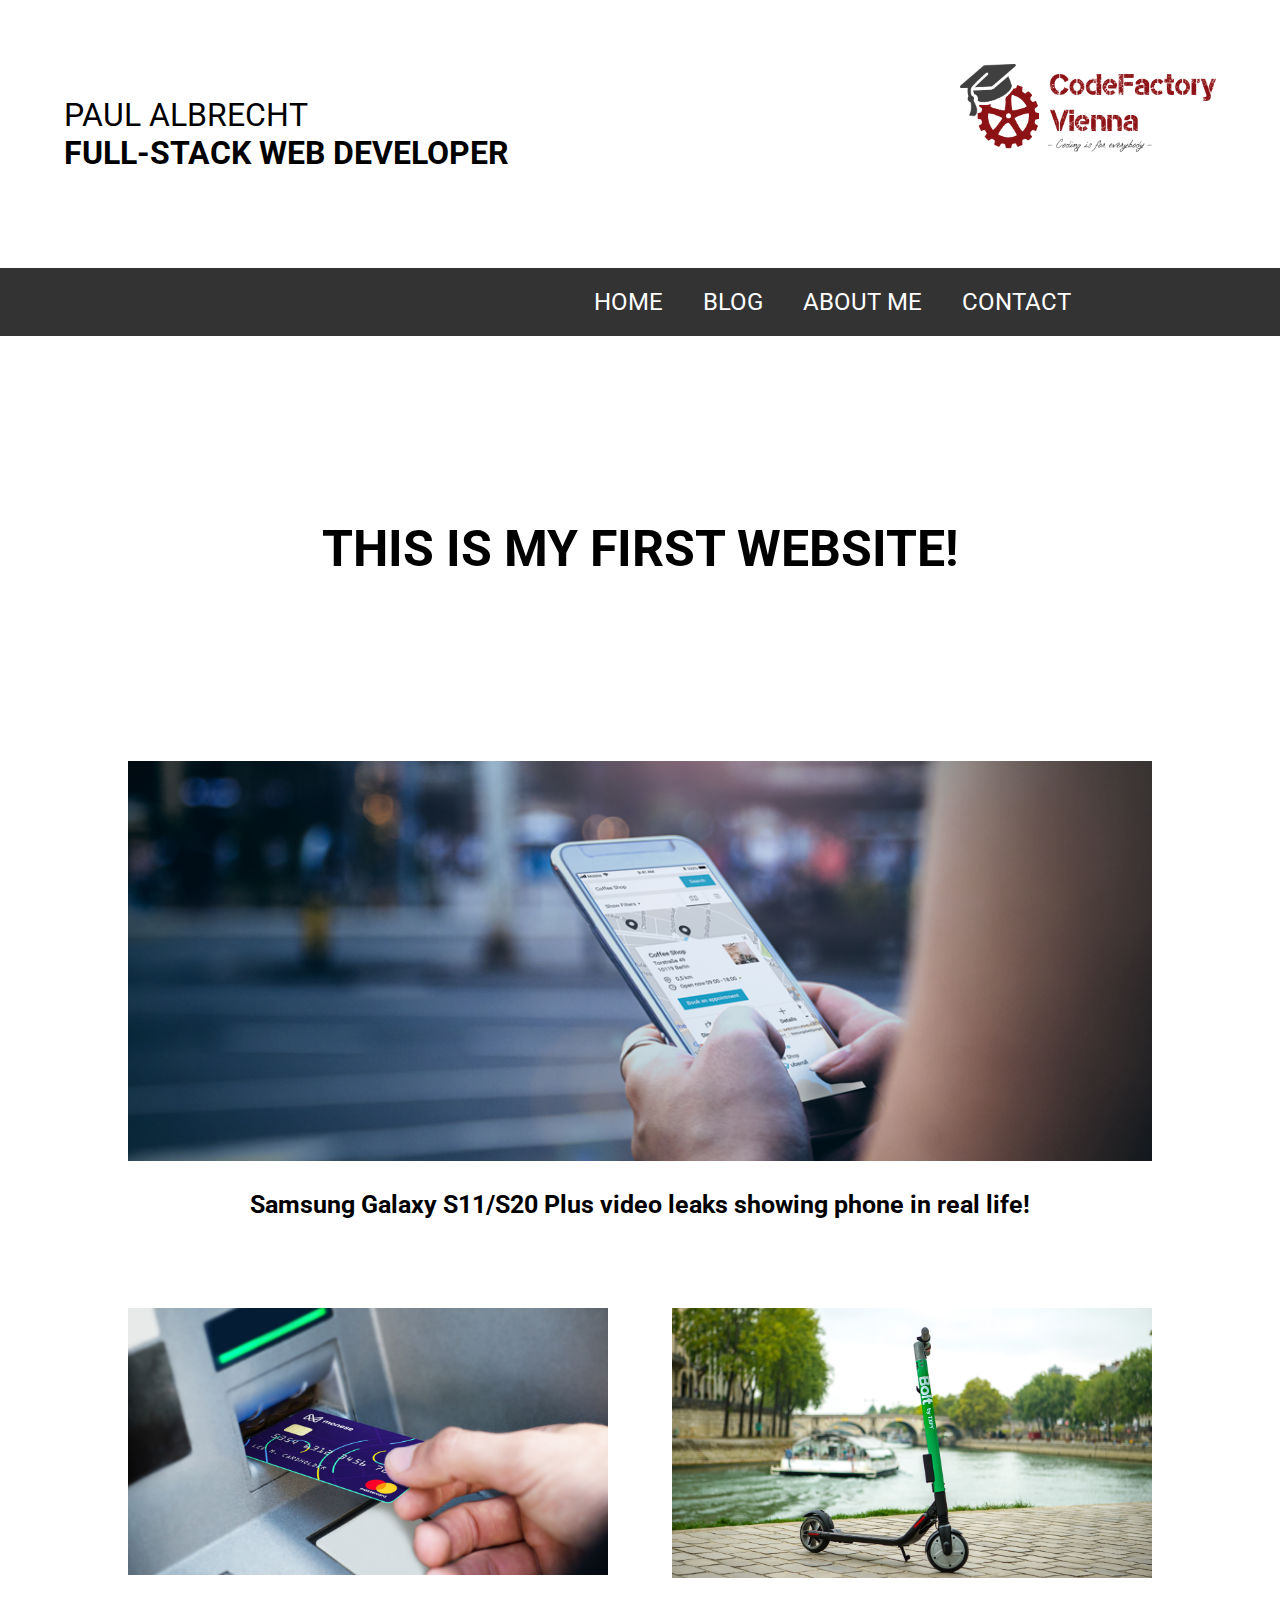
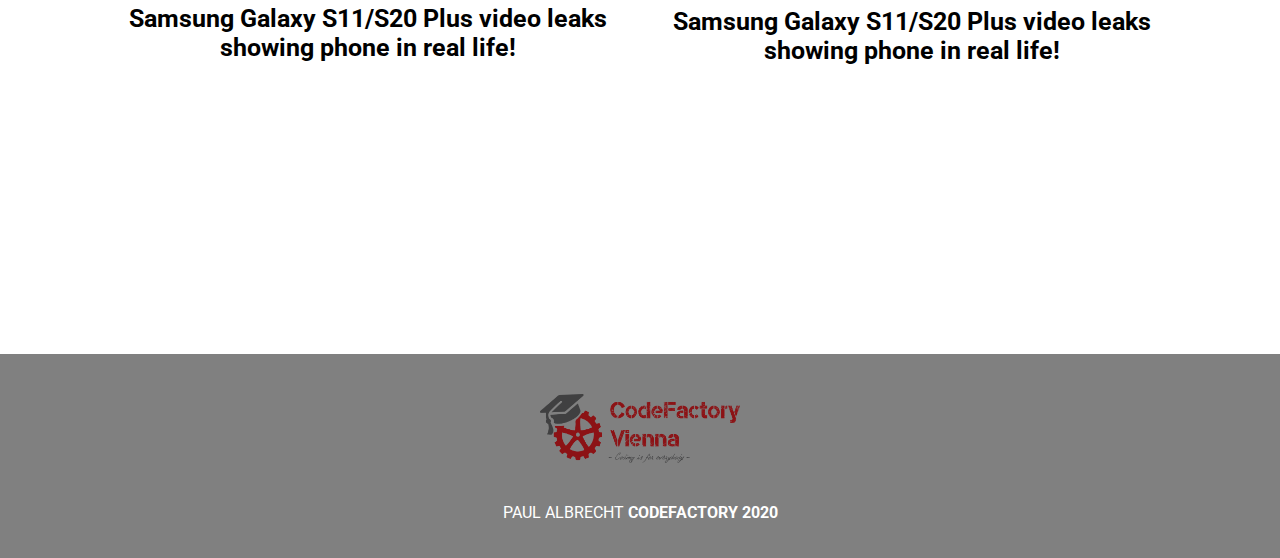
<file: index.html>
<!DOCTYPE html>
<html>
<head>
	<link rel="stylesheet" type="text/css" href="main.css">
	<link href="https://fonts.googleapis.com/css2?family=Roboto:wght@300&display=swap" rel="stylesheet">
	<title></title>
</head>


<body>
<header>
	<div class="left">
		<p>PAUL ALBRECHT <nobr><b>FULL-STACK WEB DEVELOPER</b></nobr></p>
	</div>
	<div class="right">
		<img class="logo" src="img/logo.png">
	</div>
</header>
	<ul>
		<li id="spaceright"><a href="contact.html">CONTACT</a></li>
		<li><a href="aboutme.html">ABOUT ME</a></li>
		<li><a href="blog.html">BLOG</a></li>
		<li><a href="index.html">HOME</a></li>
	</ul>
	<h1>THIS IS MY FIRST WEBSITE!</h1>
	<div class="leaderticle">
		<a href="blog.html"><img src="img/Phone.png">
		<p class="content">Samsung Galaxy S11/S20 Plus video leaks showing phone in real life!</p></a>
	</div>

	<div class="splitcontent">
		<div class="article-left">
			<a href="blog.html"><img src="img/Debit_card_ATM.jpg">
			<p class="content">Samsung Galaxy S11/S20 Plus video leaks showing phone in real life!</p></a>
		</div>
		<div class="article-right">
			<a href="blog.html"><img src="img/Taxify-Scooters.jpg">
			<p class="content">Samsung Galaxy S11/S20 Plus video leaks showing phone in real life!</p></a>
		</div>
	</div>
	<footer>
		<img class="logofooter" src="img/logo.png">
		<p>PAUL ALBRECHT <b>CODEFACTORY 2020</b></p>
	</footer>
</body>
</html>
</file>
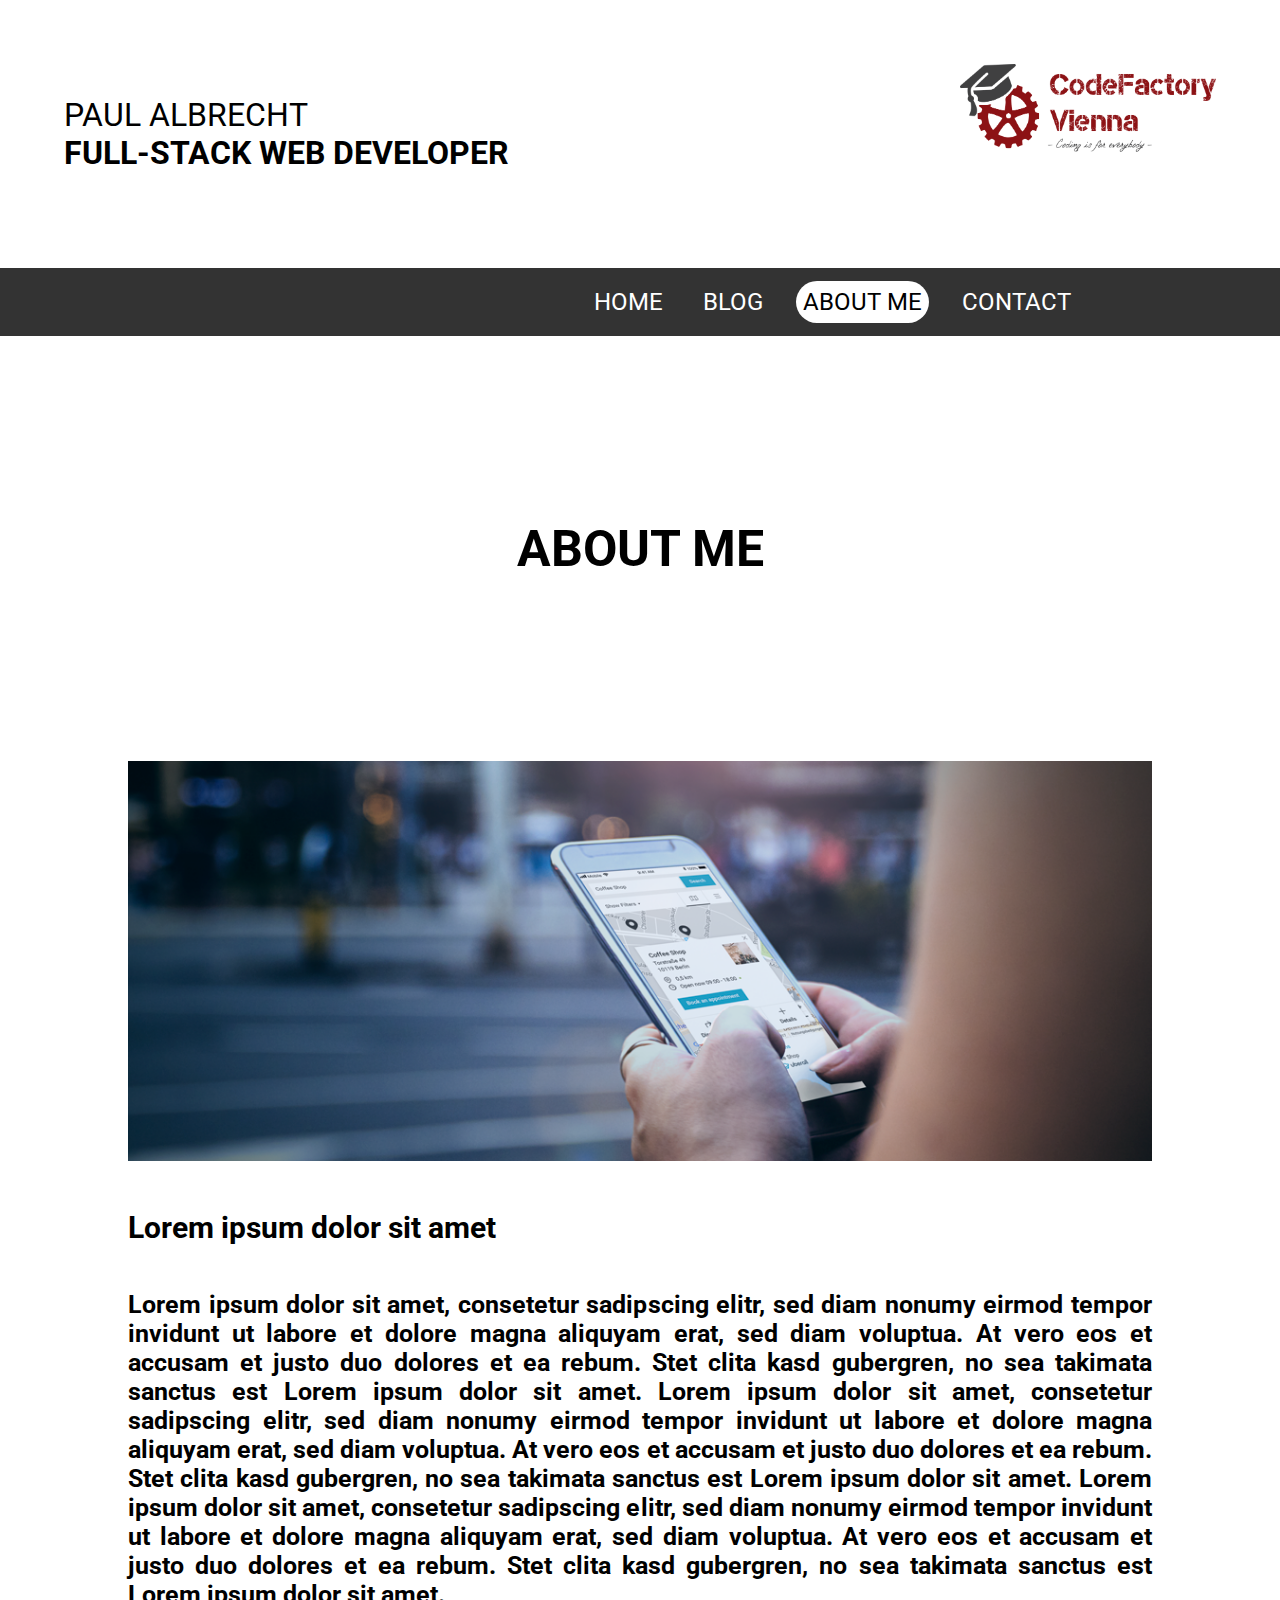
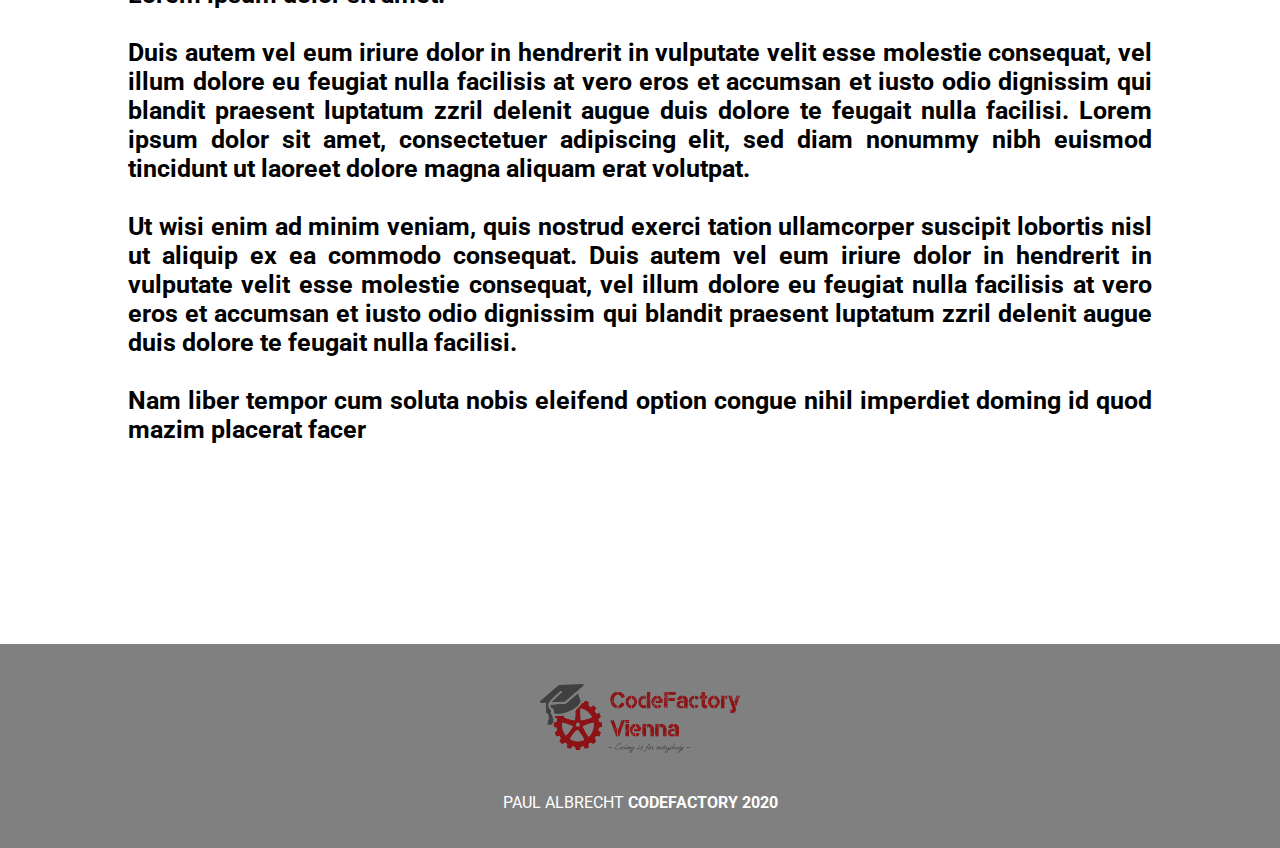
<file: aboutme.html>
<!DOCTYPE html>
<html>
<head>
	<link rel="stylesheet" type="text/css" href="main.css">
	<link href="https://fonts.googleapis.com/css2?family=Roboto:wght@300&display=swap" rel="stylesheet">
	<title></title>
</head>

<body>
<header>
	<div class="left">
		<p>PAUL ALBRECHT <nobr><b>FULL-STACK WEB DEVELOPER</b></nobr></p>
	</div>
	<div class="right">
		<img class="logo" src="img/logo.png">
	</div>
</header>
	<ul>
		<li id="spaceright"><a href="contact.html">CONTACT</a></li>
		<li><a class="active" href="aboutme.html">ABOUT ME</a></li>
		<li><a href="blog.html">BLOG</a></li>
		<li><a href="index.html">HOME</a></li>
	</ul>
	<h1>ABOUT ME</h1>
	<div class="leaderticle">
		<img src="img/Phone.png">
		<h2>Lorem ipsum dolor sit amet</h2>
		<p class="content" style="text-align:justify;">Lorem ipsum dolor sit amet, consetetur sadipscing elitr, sed diam nonumy eirmod tempor invidunt ut labore et dolore magna aliquyam erat, sed diam voluptua. At vero eos et accusam et justo duo dolores et ea rebum. Stet clita kasd gubergren, no sea takimata sanctus est Lorem ipsum dolor sit amet. Lorem ipsum dolor sit amet, consetetur sadipscing elitr, sed diam nonumy eirmod tempor invidunt ut labore et dolore magna aliquyam erat, sed diam voluptua. At vero eos et accusam et justo duo dolores et ea rebum. Stet clita kasd gubergren, no sea takimata sanctus est Lorem ipsum dolor sit amet. Lorem ipsum dolor sit amet, consetetur sadipscing elitr, sed diam nonumy eirmod tempor invidunt ut labore et dolore magna aliquyam erat, sed diam voluptua. At vero eos et accusam et justo duo dolores et ea rebum. Stet clita kasd gubergren, no sea takimata sanctus est Lorem ipsum dolor sit amet.   
		<br><br>
		Duis autem vel eum iriure dolor in hendrerit in vulputate velit esse molestie consequat, vel illum dolore eu feugiat nulla facilisis at vero eros et accumsan et iusto odio dignissim qui blandit praesent luptatum zzril delenit augue duis dolore te feugait nulla facilisi. Lorem ipsum dolor sit amet, consectetuer adipiscing elit, sed diam nonummy nibh euismod tincidunt ut laoreet dolore magna aliquam erat volutpat.   
		<br><br>
		Ut wisi enim ad minim veniam, quis nostrud exerci tation ullamcorper suscipit lobortis nisl ut aliquip ex ea commodo consequat. Duis autem vel eum iriure dolor in hendrerit in vulputate velit esse molestie consequat, vel illum dolore eu feugiat nulla facilisis at vero eros et accumsan et iusto odio dignissim qui blandit praesent luptatum zzril delenit augue duis dolore te feugait nulla facilisi.   
		<br><br>
		Nam liber tempor cum soluta nobis eleifend option congue nihil imperdiet doming id quod mazim placerat facer</p>
	</div>
	<footer>
		<img class="logofooter" src="img/logo.png">
		<p>PAUL ALBRECHT <b>CODEFACTORY 2020</b></p>
	</footer>
</body>
</html>
</file>
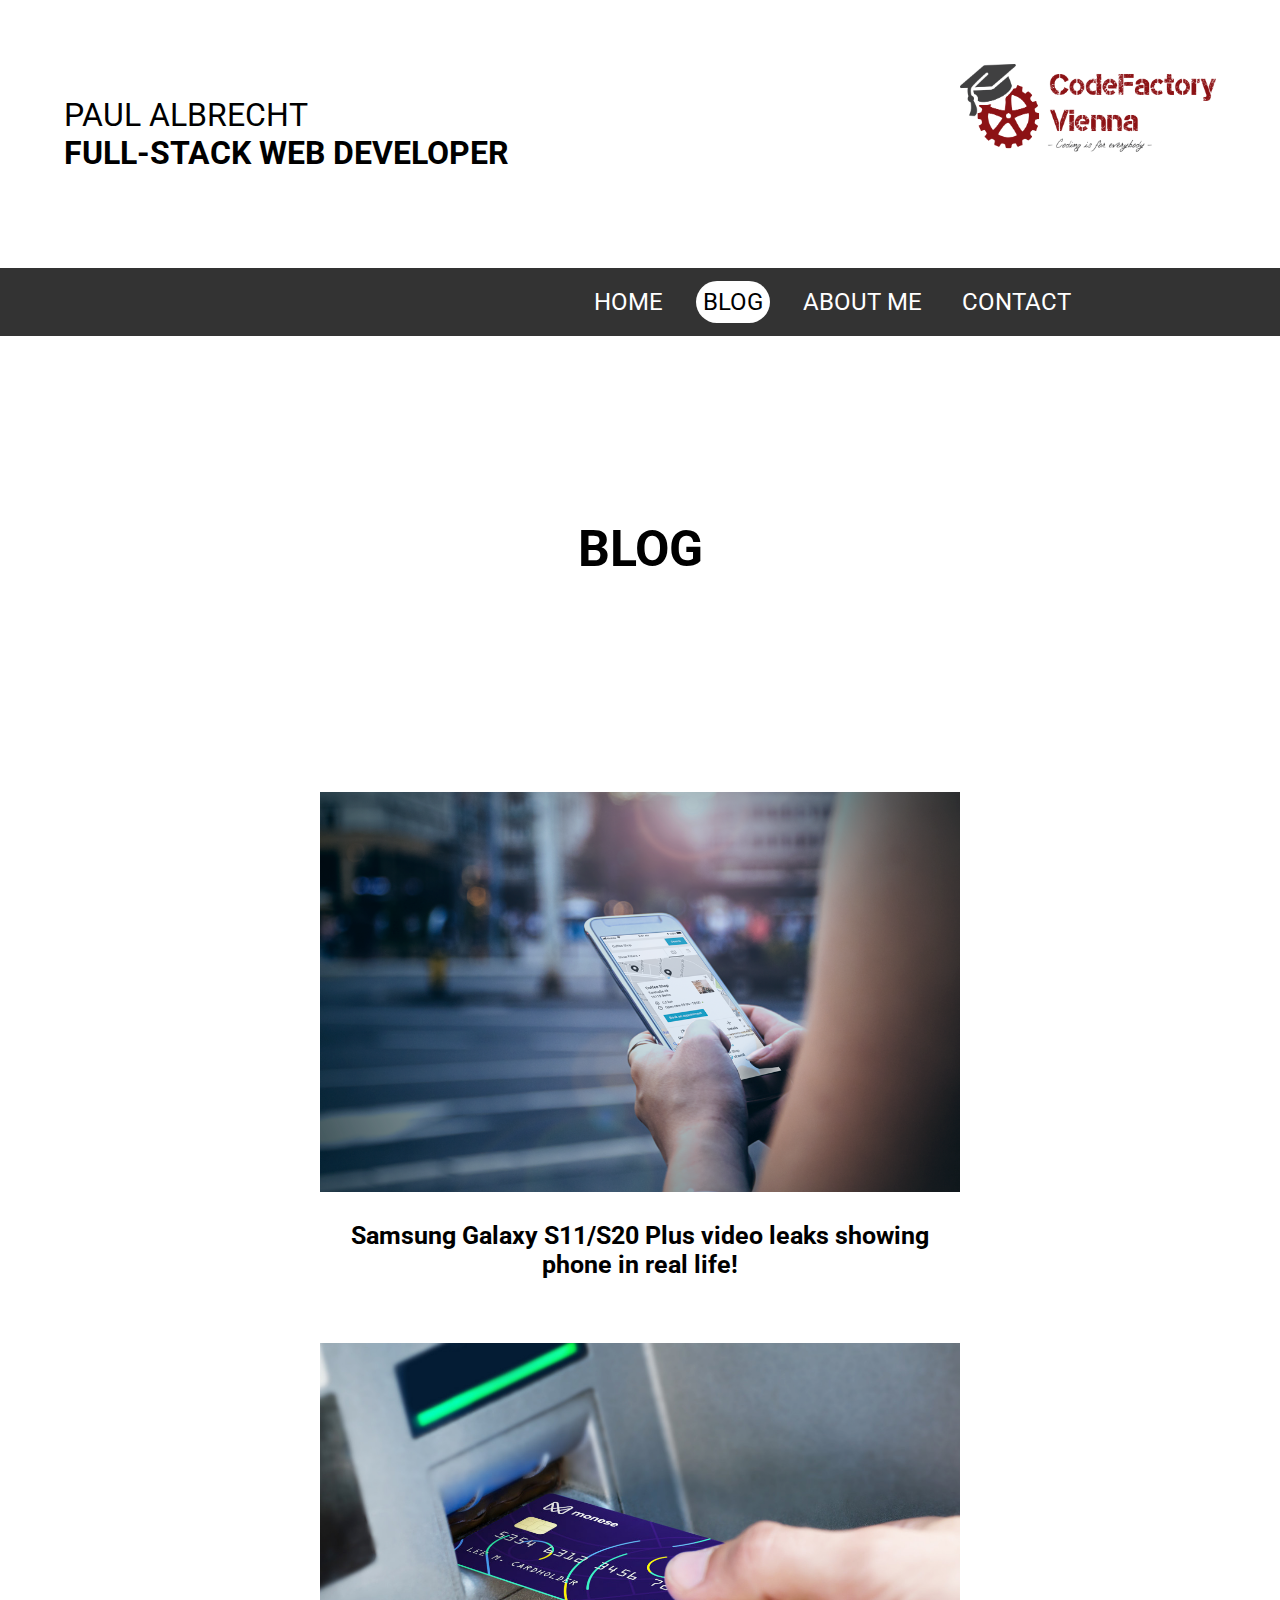
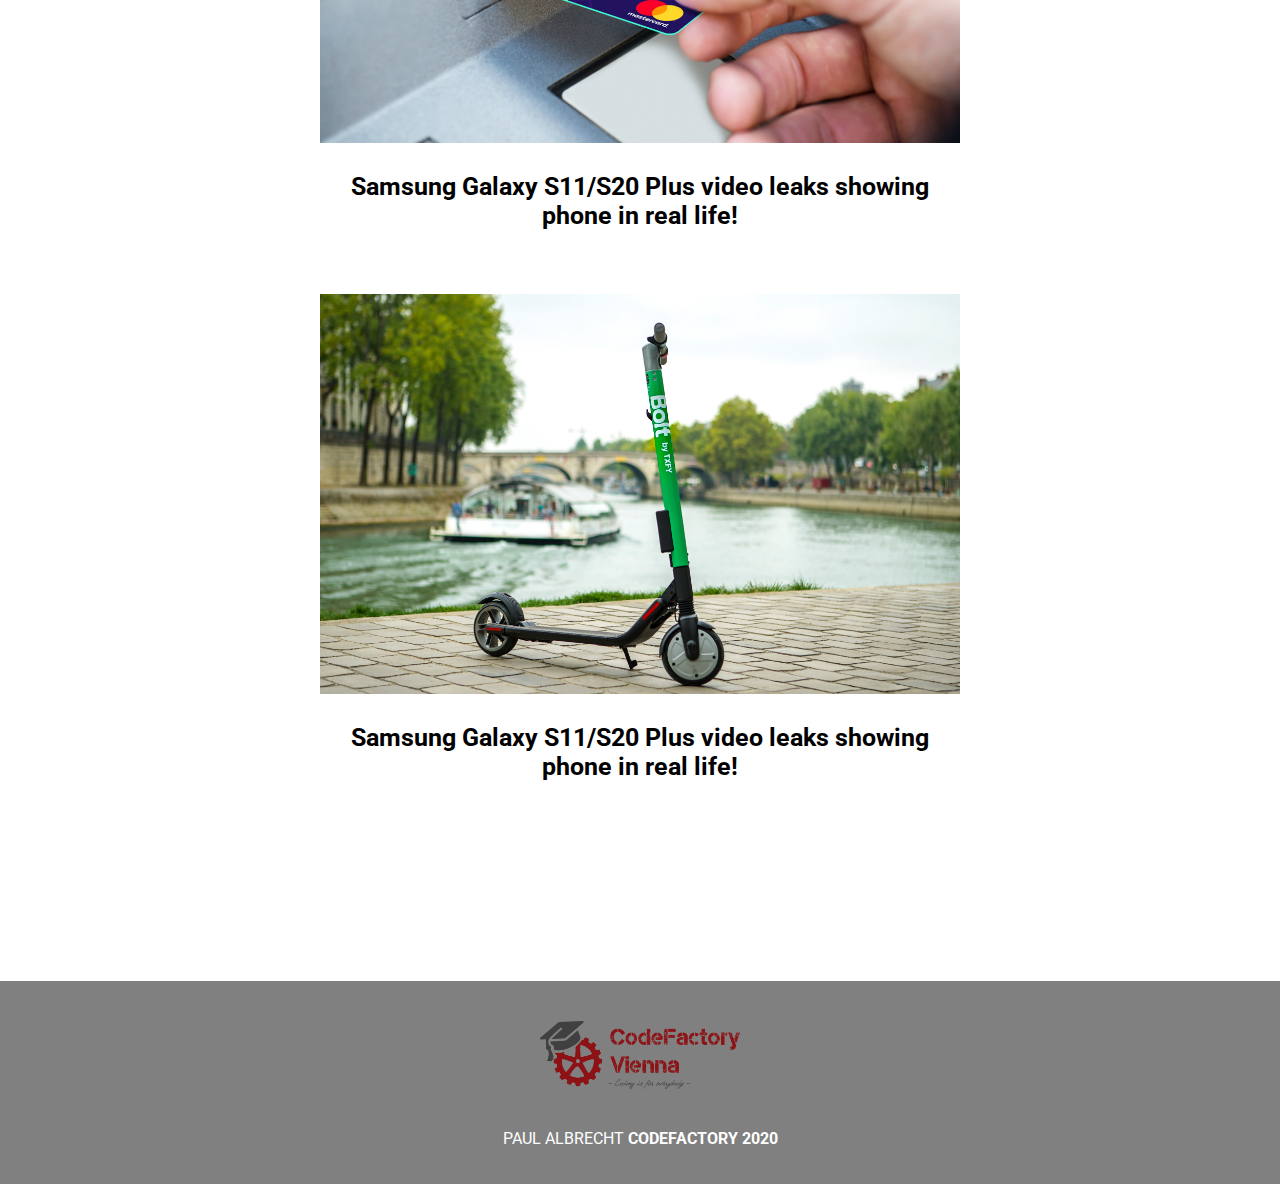
<file: blog.html>
<!DOCTYPE html>
<html>
<head>
	<link rel="stylesheet" type="text/css" href="main.css">
	<link href="https://fonts.googleapis.com/css2?family=Roboto:wght@300&display=swap" rel="stylesheet">
	<title></title>
</head>

<body>
<header>
	<div class="left">
		<p>PAUL ALBRECHT <nobr><b>FULL-STACK WEB DEVELOPER</b></nobr></p>
	</div>
	<div class="right">
		<img class="logo" src="img/logo.png">
	</div>
</header>
	<ul>
		<li id="spaceright"><a href="contact.html">CONTACT</a></li>
		<li><a href="aboutme.html">ABOUT ME</a></li>
		<li><a class="active" href="blog.html">BLOG</a></li>
		<li><a href="index.html">HOME</a></li>
	</ul>
	<h1>BLOG</h1>
	<div class="leaderticleblog">
		<a href=""><img src="img/Phone.png">
		<p class="content">Samsung Galaxy S11/S20 Plus video leaks showing phone in real life!</p></a>
	</div>
	<div class="leaderticleblog">
		<a href=""><img src="img/Debit_card_ATM.jpg">
		<p class="content">Samsung Galaxy S11/S20 Plus video leaks showing phone in real life!</p></a>
	</div>
	<div class="leaderticleblog">
		<a href=""><img src="img/Taxify-Scooters.jpg">
		<p class="content">Samsung Galaxy S11/S20 Plus video leaks showing phone in real life!</p></a>
	</div>

	<footer>
		<img class="logofooter" src="img/logo.png">
		<p>PAUL ALBRECHT <b>CODEFACTORY 2020</b></p>
	</footer>
</body>
</html>
</file>
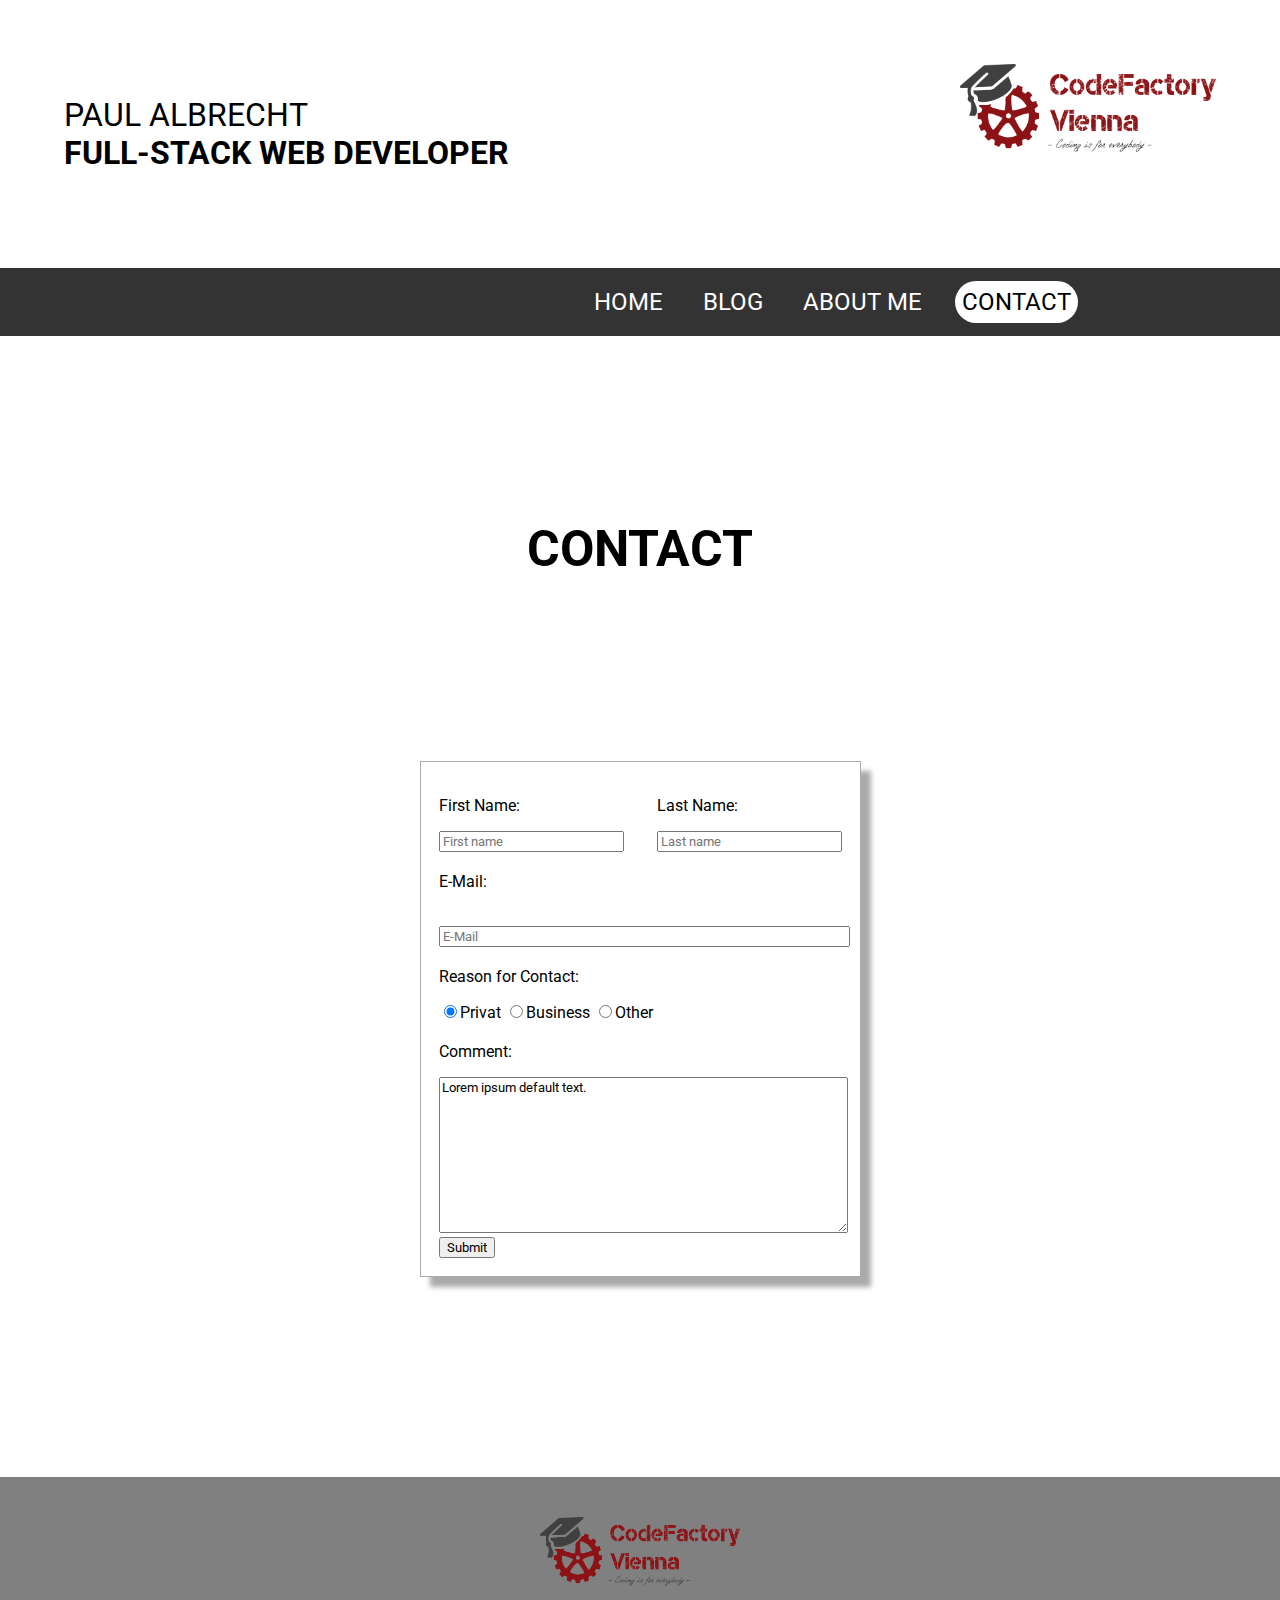
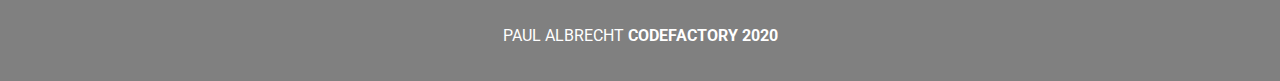
<file: contact.html>
<!DOCTYPE html>
<html>
<head>
	<link rel="stylesheet" type="text/css" href="main.css">
	<link href="https://fonts.googleapis.com/css2?family=Roboto:wght@300&display=swap" rel="stylesheet">
	<title></title>
</head>

<body>
<header>
	<div class="left">
		<p>PAUL ALBRECHT <nobr><b>FULL-STACK WEB DEVELOPER</b></nobr></p>
	</div>
	<div class="right">
		<img class="logo" src="img/logo.png">
	</div>
</header>
	<ul>
		<li id="spaceright"><a class="active" href="contact.html">CONTACT</a></li>
		<li><a href="aboutme.html">ABOUT ME</a></li>
		<li><a href="blog.html">BLOG</a></li>
		<li><a href="index.html">HOME</a></li>
	</ul>
	<h1>CONTACT</h1>
	<table>
	<tr>
		<td><p>First Name:</p> <form><input type="text" name="firstname" placeholder="First name"></form></td>
		<td><p>Last Name:</p> <form><input type="text" name="lastname" placeholder="Last name"></form></td>
	</tr>
	<tr>
		<td colspan="2"><p>E-Mail:</p><br><form><input style="width: 100%;" type="text" name="email" placeholder="E-Mail"></form></td>
	</tr>
	<tr>
		<td><p>Reason for Contact:</p><form>
			<input type="radio" name="gender" value="male" checked>Privat <input type="radio" name="gender" value="female">Business <input type="radio" name="gender" value="other">Other 
			</form>
		</td>
	</tr>
	<tr>
		<td colspan="2"><p>Comment:</p>
			<form>
				<textarea name="message" style="width: 100%;" rows="10" cols="30">Lorem ipsum default text.</textarea>
				<input type="submit" value="Submit">
			</form>
		</td>
	</tr>
</table>
	<footer>
		<img class="logofooter" src="img/logo.png">
		<p>PAUL ALBRECHT <b>CODEFACTORY 2020</b></p>
	</footer>
</body>
</html>
</file>
<file: main.css>
* {
	font-family: 'Roboto', sans-serif;
}

body {
	margin: 0px;
}

/* -- HEADER START -- */

header {
	background-color: #FFF;
	width: 100%;
}

header p {
	font-size: 2em;
}

header .right {
	float: right;
	width: 40%; 
	padding:5%;
}

header .left {
	float:  left;
	width: 40%; 
	padding: 5%;
}

.logo {
	float: right;
	width: 50%;
}


/* -- HEADER END -- */


/* -- NAVBAR START -- */

ul {
	list-style-type: none;
	overflow: hidden;
	background-color: #333;
  	margin: 0;
  	padding-inline-start: 0;
  	width: 100%;
}

li {
	float: right;
	margin: 3px;
}

li a {
	text-decoration: none;
	color: white;
	font-size: 1.5em;
	padding: 7px;
	margin: 10px;
	display: block;
}

li a:hover {
	background: white;
	color: black;
	border-radius: 25px;
}

li a.active {
	background: white;
	color: black;
	border-radius: 25px;
}

#spaceright {
	margin-right: 15%;
}

/* -- NAVBAR END -- */

/* -- CONTENT START -- */

h1 {
	text-align: center;
	padding: 150px 0;
	font-size: 50px;
}

h2 {
	text-align: left;
	padding: 20px 0;
	font-size: 30px;
}

div.leaderticle {
	width: 80%;
	margin: 0 10%;
}

.leaderticle img {
	height: 400px;
	width: 100%;
	object-fit: cover;
}

div.leaderticleblog {
	width: 50%;
	margin: 5% 25%;
}

.leaderticleblog img {
	height: 400px;
	width: 100%;
	object-fit: cover;
}

p.content {
	font-size: 25px;
	text-align: center;
	font-weight: bold;
}

div.splitcontent {
	width: 100%;
	display: flex;
    flex-direction: row;
    justify-content: center;
}

.article-left {
    margin: 5% 2.5% 5% 5%;
    width: 37.5%;
}

.article-right {
    margin: 5% 5% 5% 2.5%;
    width: 37.5%;
}


.splitcontent img {
	object-fit: cover;
	width: 100%;
}

a img {
	filter: grayscale(0%);
	filter: gray;
	-webkit-filter: grayscale(0%);
	filter: none;
	transition: 1s ease;
}

a img:hover {

	filter: grayscale(100%);
	-webkit-filter: grayscale(100%);
	-webkit-transition: all 1s ease;
}

a {
	text-decoration: none;
	color: inherit;
}

table {
	margin-left:auto; 
    margin-right:auto;
    box-shadow: 10px 10px 5px #aaaaaa;
    border: solid 1px #aaaaaa;
    padding: 15px;
}

/* -- CONTENT END -- */

/* -- FOOTER START -- */

footer {
	background-color: grey;
	text-align: center;
	left: 0;
	bottom: 0;
	width: 100%;
	color: white;
	padding: 20px 0;
	margin-top: 200px;
}

footer img {
	margin: 0;
	width: 200px;
	padding: 20px 0;
}

/* -- FOOTER END -- */
</file>
